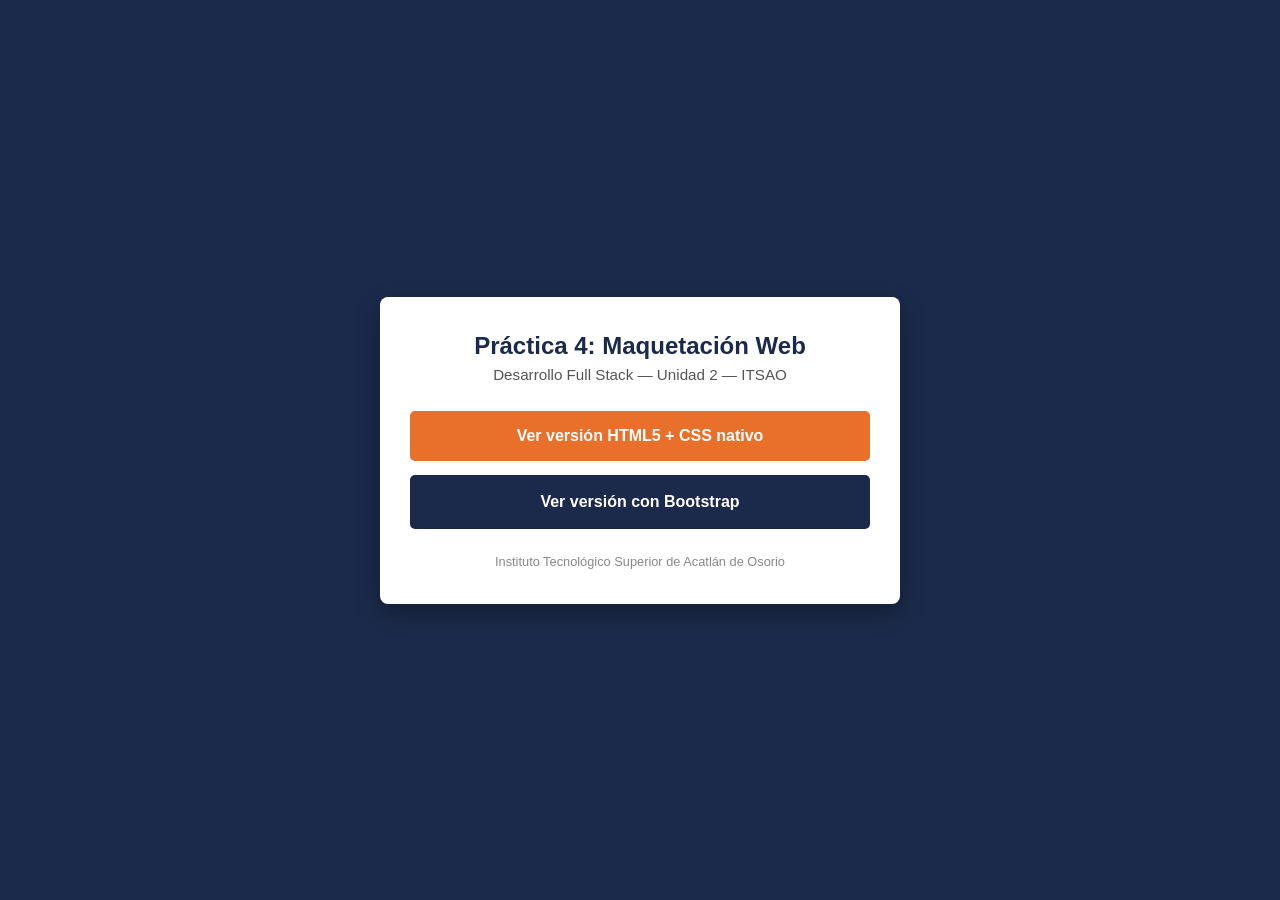
<file: index.html>
<!DOCTYPE html>
<html lang="es">
<head>
    <meta charset="UTF-8">
    <meta name="viewport" content="width=device-width, initial-scale=1.0">
    <title>Práctica 4 - Ferretería La Mixteca</title>
    <style>
        * { margin: 0; padding: 0; box-sizing: border-box; }
        body {
            font-family: 'Segoe UI', Arial, sans-serif;
            background-color: #1b2a4a;
            color: #fff;
            min-height: 100vh;
            display: flex;
            align-items: center;
            justify-content: center;
            padding: 20px;
        }
        .tarjeta {
            background-color: #ffffff;
            color: #2c2c2c;
            border-radius: 8px;
            max-width: 520px;
            width: 100%;
            padding: 35px 30px;
            text-align: center;
            box-shadow: 0 8px 24px rgba(0,0,0,0.3);
        }
        h1 {
            color: #1b2a4a;
            font-size: 1.5rem;
            margin-bottom: 6px;
        }
        p.desc {
            color: #555;
            margin-bottom: 28px;
            font-size: 0.95rem;
        }
        .enlaces {
            display: flex;
            flex-direction: column;
            gap: 14px;
        }
        .enlaces a {
            display: block;
            text-decoration: none;
            padding: 16px;
            border-radius: 5px;
            font-weight: 600;
            color: #fff;
            transition: opacity 0.2s ease;
        }
        .enlaces a:hover { opacity: 0.85; }
        .btn-nativo { background-color: #e8702a; }
        .btn-bootstrap { background-color: #1b2a4a; border: 2px solid #1b2a4a; }
        footer {
            margin-top: 25px;
            font-size: 0.8rem;
            color: #888;
        }
    </style>
</head>
<body>
    <div class="tarjeta">
        <h1>Práctica 4: Maquetación Web</h1>
        <p class="desc">Desarrollo Full Stack &mdash; Unidad 2 &mdash; ITSAO</p>

        <div class="enlaces">
            <a class="btn-nativo" href="indexDos.html">
                Ver versión HTML5 + CSS nativo
            </a>
            <a class="btn-bootstrap" href="indesBoststrap.html">
                Ver versión con Bootstrap
            </a>
        </div>

        <footer>Instituto Tecnológico Superior de Acatlán de Osorio</footer>
    </div>
</body>
</html>
</file>
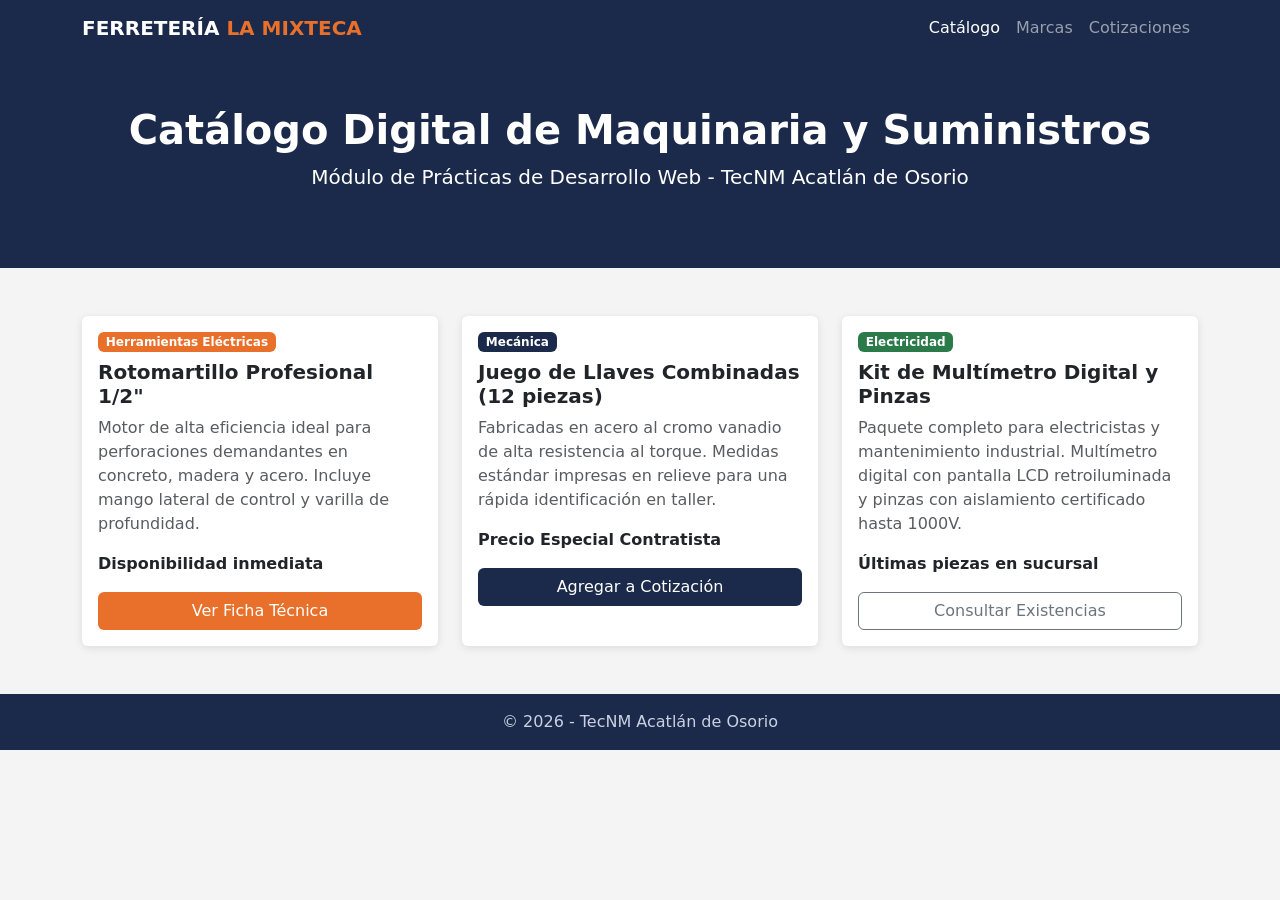
<file: indesBoststrap.html>
<!DOCTYPE html>
<html lang="es">
<head>
    <meta charset="UTF-8">
    <meta name="viewport" content="width=device-width, initial-scale=1.0">
    <title>Catálogo Ferretero - Bootstrap</title>

    <!-- Bootstrap descargado localmente -->
    <link rel="stylesheet" href="css/bootstrap.min.css">

    <style>
        body {
            background-color: #f4f4f4;
        }
        .navbar-brand span {
            color: #e8702a;
        }
        .seccion-titulo {
            background-color: #1b2a4a;
            color: #ffffff;
            padding: 50px 0 60px 0;
        }
        .card-categoria {
            border: none;
            border-radius: 6px;
            box-shadow: 0 2px 8px rgba(0,0,0,0.1);
            height: 100%;
        }
        .badge-herramientas { background-color: #e8702a; }
        .badge-mecanica { background-color: #1b2a4a; }
        .badge-electricidad { background-color: #2a7a4a; }
        footer {
            background-color: #1b2a4a;
            color: #c9d2e3;
        }
    </style>
</head>
<body>

    <!-- ===== NAVBAR ===== -->
    <nav class="navbar navbar-expand-lg navbar-dark" style="background-color: #1b2a4a;">
        <div class="container">
            <a class="navbar-brand fw-bold" href="#">FERRETERÍA <span>LA MIXTECA</span></a>

            <button class="navbar-toggler" type="button" data-bs-toggle="collapse"
                    data-bs-target="#menuPrincipal" aria-controls="menuPrincipal"
                    aria-expanded="false" aria-label="Mostrar/ocultar navegación">
                <span class="navbar-toggler-icon"></span>
            </button>

            <div class="collapse navbar-collapse" id="menuPrincipal">
                <ul class="navbar-nav ms-auto">
                    <li class="nav-item">
                        <a class="nav-link active" href="#catalogo">Catálogo</a>
                    </li>
                    <li class="nav-item">
                        <a class="nav-link" href="#marcas">Marcas</a>
                    </li>
                    <li class="nav-item">
                        <a class="nav-link" href="#cotizaciones">Cotizaciones</a>
                    </li>
                </ul>
            </div>
        </div>
    </nav>

    <!-- ===== TÍTULO DE SECCIÓN ===== -->
    <header class="seccion-titulo text-center" id="catalogo">
        <div class="container">
            <h1 class="fw-bold">Catálogo Digital de Maquinaria y Suministros</h1>
            <p class="lead">Módulo de Prácticas de Desarrollo Web - TecNM Acatlán de Osorio</p>
        </div>
    </header>

    <!-- ===== CARDS DE PRODUCTOS ===== -->
    <main class="container my-5" id="marcas">
        <div class="row g-4">

            <!-- Producto 1 -->
            <div class="col-12 col-md-6 col-lg-4">
                <div class="card card-categoria p-3">
                    <span class="badge badge-herramientas mb-2" style="width: fit-content;">
                        Herramientas Eléctricas
                    </span>
                    <h5 class="card-title fw-bold">Rotomartillo Profesional 1/2"</h5>
                    <p class="card-text text-muted">
                        Motor de alta eficiencia ideal para perforaciones demandantes en
                        concreto, madera y acero. Incluye mango lateral de control y
                        varilla de profundidad.
                    </p>
                    <p class="fw-semibold mb-3">Disponibilidad inmediata</p>
                    <a href="#" class="btn btn-mt-auto" style="background-color:#e8702a; color:#fff;">
                        Ver Ficha Técnica
                    </a>
                </div>
            </div>

            <!-- Producto 2 -->
            <div class="col-12 col-md-6 col-lg-4">
                <div class="card card-categoria p-3">
                    <span class="badge badge-mecanica mb-2" style="width: fit-content;">
                        Mecánica
                    </span>
                    <h5 class="card-title fw-bold">Juego de Llaves Combinadas (12 piezas)</h5>
                    <p class="card-text text-muted">
                        Fabricadas en acero al cromo vanadio de alta resistencia al torque.
                        Medidas estándar impresas en relieve para una rápida identificación
                        en taller.
                    </p>
                    <p class="fw-semibold mb-3">Precio Especial Contratista</p>
                    <a href="#" class="btn" style="background-color:#1b2a4a; color:#fff;">
                        Agregar a Cotización
                    </a>
                </div>
            </div>

            <!-- Producto 3 -->
            <div class="col-12 col-md-6 col-lg-4" id="cotizaciones">
                <div class="card card-categoria p-3">
                    <span class="badge badge-electricidad mb-2" style="width: fit-content;">
                        Electricidad
                    </span>
                    <h5 class="card-title fw-bold">Kit de Multímetro Digital y Pinzas</h5>
                    <p class="card-text text-muted">
                        Paquete completo para electricistas y mantenimiento industrial.
                        Multímetro digital con pantalla LCD retroiluminada y pinzas con
                        aislamiento certificado hasta 1000V.
                    </p>
                    <p class="fw-semibold mb-3">Últimas piezas en sucursal</p>
                    <a href="#" class="btn btn-outline-secondary">
                        Consultar Existencias
                    </a>
                </div>
            </div>

        </div>
    </main>

    <!-- ===== FOOTER ===== -->
    <footer class="text-center py-3">
        <p class="mb-0">© 2026 - TecNM Acatlán de Osorio</p>
    </footer>

    <!-- Bootstrap JS (necesario para el menú colapsable en móvil) -->
    <script src="js/bootstrap.bundle.min.js"></script>
</body>
</html>
</file>
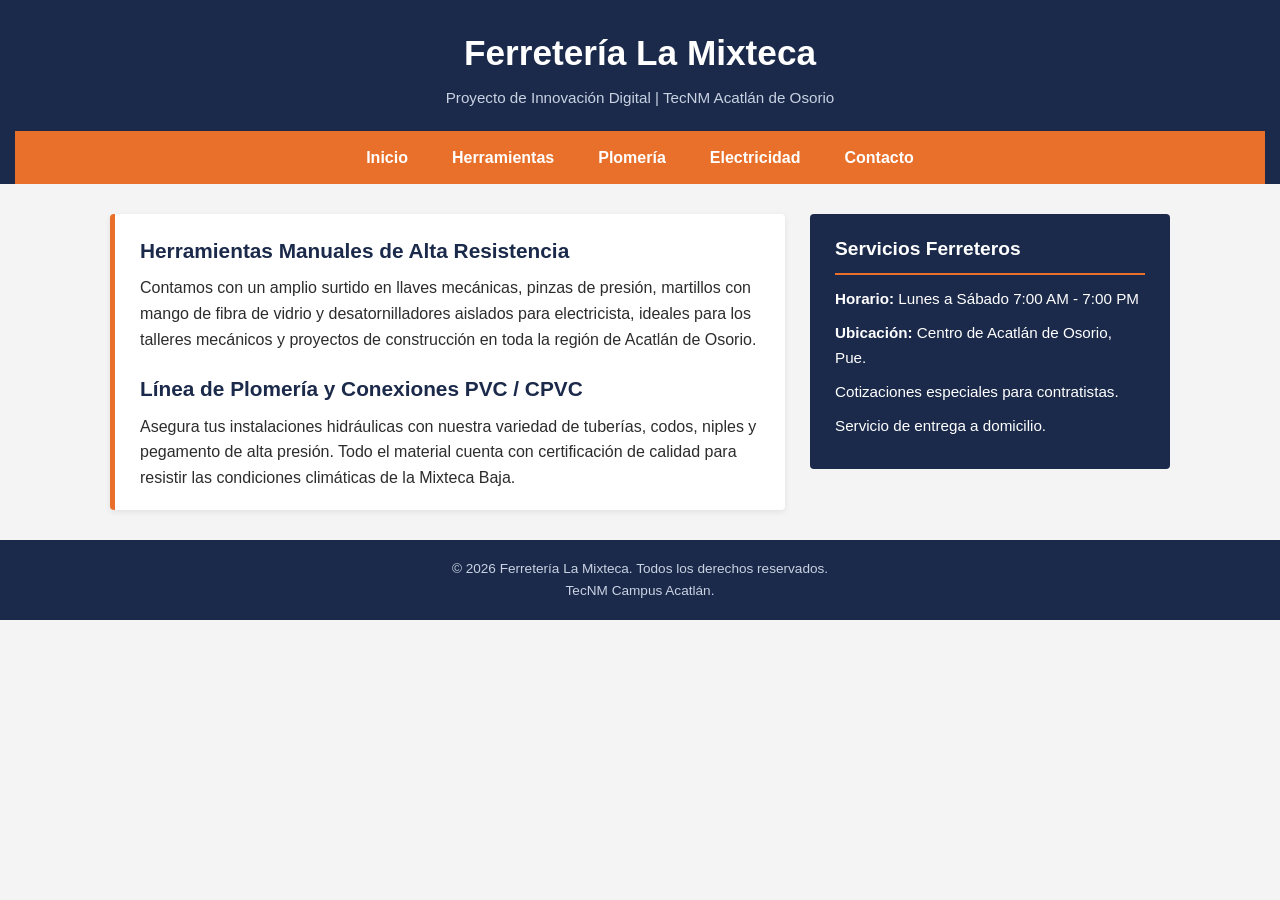
<file: indexDos.html>
<!DOCTYPE html>
<html lang="es">
<head>
    <meta charset="UTF-8">
    <meta name="viewport" content="width=device-width, initial-scale=1.0">
    <title>Ferretería La Mixteca - Acatlán</title>
    <link rel="stylesheet" href="estilo.css">
</head>
<body>

    <header class="encabezado">
        <h1>Ferretería La Mixteca</h1>
        <p class="subtitulo">Proyecto de Innovación Digital | TecNM Acatlán de Osorio</p>

        <nav class="navegacion">
            <ul>
                <li><a href="#inicio">Inicio</a></li>
                <li><a href="#herramientas">Herramientas</a></li>
                <li><a href="#plomeria">Plomería</a></li>
                <li><a href="#electricidad">Electricidad</a></li>
                <li><a href="#contacto">Contacto</a></li>
            </ul>
        </nav>
    </header>

    <main class="contenedor-principal" id="inicio">

        <section class="seccion-productos" id="herramientas">
            <article id="plomeria">
                <h2>Herramientas Manuales de Alta Resistencia</h2>
                <p>
                    Contamos con un amplio surtido en llaves mecánicas, pinzas de presión,
                    martillos con mango de fibra de vidrio y desatornilladores aislados para
                    electricista, ideales para los talleres mecánicos y proyectos de
                    construcción en toda la región de Acatlán de Osorio.
                </p>

                <h2 id="electricidad">Línea de Plomería y Conexiones PVC / CPVC</h2>
                <p>
                    Asegura tus instalaciones hidráulicas con nuestra variedad de tuberías,
                    codos, niples y pegamento de alta presión. Todo el material cuenta con
                    certificación de calidad para resistir las condiciones climáticas de la
                    Mixteca Baja.
                </p>
            </article>

            <aside class="info-servicios">
                <h2>Servicios Ferreteros</h2>
                <p><strong>Horario:</strong> Lunes a Sábado 7:00 AM - 7:00 PM</p>
                <p><strong>Ubicación:</strong> Centro de Acatlán de Osorio, Pue.</p>
                <p>Cotizaciones especiales para contratistas.</p>
                <p>Servicio de entrega a domicilio.</p>
            </aside>
        </section>

    </main>

    <footer class="pie-pagina" id="contacto">
        <p>© 2026 Ferretería La Mixteca. Todos los derechos reservados.</p>
        <p>TecNM Campus Acatlán.</p>
    </footer>

</body>
</html>
</file>
<file: estilo.css>
/* =========================================
   ESTILO.CSS - Ferretería La Mixteca
   Maquetación nativa con HTML5 + CSS3
   ========================================= */

/* Reset básico */
* {
    margin: 0;
    padding: 0;
    box-sizing: border-box;
}

body {
    font-family: 'Segoe UI', Arial, sans-serif;
    background-color: #f4f4f4;
    color: #2c2c2c;
    line-height: 1.6;
}

/* ===== ENCABEZADO ===== */
.encabezado {
    background-color: #1b2a4a; /* azul oscuro */
    color: #ffffff;
    text-align: center;
    padding: 25px 15px 0 15px;
}

.encabezado h1 {
    font-size: 2.2rem;
    margin-bottom: 5px;
}

.subtitulo {
    font-size: 0.95rem;
    color: #c9d2e3;
    margin-bottom: 20px;
}

/* ===== NAVEGACIÓN ===== */
.navegacion {
    background-color: #e8702a; /* naranja */
}

.navegacion ul {
    list-style: none;
    display: flex;
    justify-content: center;
    flex-wrap: wrap;
}

.navegacion ul li a {
    display: block;
    color: #ffffff;
    text-decoration: none;
    padding: 14px 22px;
    font-weight: 600;
    transition: background-color 0.3s ease;
}

.navegacion ul li a:hover,
.navegacion ul li a:focus {
    background-color: #cf5e1e;
}

/* ===== CONTENIDO PRINCIPAL ===== */
.contenedor-principal {
    max-width: 1100px;
    margin: 30px auto;
    padding: 0 20px;
}

.seccion-productos {
    display: flex;
    gap: 25px;
    flex-wrap: wrap;
}

article {
    flex: 2;
    min-width: 280px;
    background-color: #ffffff;
    border-left: 5px solid #e8702a;
    padding: 20px 25px;
    border-radius: 4px;
    box-shadow: 0 2px 6px rgba(0, 0, 0, 0.08);
}

article h2 {
    color: #1b2a4a;
    margin-bottom: 8px;
    font-size: 1.3rem;
}

article p {
    margin-bottom: 20px;
}

article p:last-child {
    margin-bottom: 0;
}

aside.info-servicios {
    flex: 1;
    min-width: 240px;
    background-color: #1b2a4a;
    color: #ffffff;
    padding: 20px 25px;
    border-radius: 4px;
    align-self: flex-start;
}

aside.info-servicios h2 {
    color: #ffffff;
    font-size: 1.2rem;
    margin-bottom: 12px;
    border-bottom: 2px solid #e8702a;
    padding-bottom: 8px;
}

aside.info-servicios p {
    margin-bottom: 10px;
    font-size: 0.95rem;
}

/* ===== PIE DE PÁGINA ===== */
.pie-pagina {
    background-color: #1b2a4a;
    color: #c9d2e3;
    text-align: center;
    padding: 18px 10px;
    margin-top: 30px;
    font-size: 0.85rem;
}

/* =========================================
   RESPONSIVE DESIGN - MEDIA QUERIES
   ========================================= */

/* Tablets: pantallas medianas (max 768px) */
@media (max-width: 768px) {
    .encabezado h1 {
        font-size: 1.7rem;
    }

    .navegacion ul {
        flex-direction: column;
    }

    .navegacion ul li a {
        text-align: center;
        padding: 12px;
        border-top: 1px solid rgba(255, 255, 255, 0.15);
    }

    .seccion-productos {
        flex-direction: column;
    }

    aside.info-servicios {
        order: -1; /* en móvil mostramos primero los servicios */
    }
}

/* Celulares: pantallas pequeñas (max 480px) */
@media (max-width: 480px) {
    .encabezado {
        padding: 18px 10px 0 10px;
    }

    .encabezado h1 {
        font-size: 1.4rem;
    }

    .subtitulo {
        font-size: 0.8rem;
    }

    article, aside.info-servicios {
        padding: 15px;
    }

    .contenedor-principal {
        margin: 15px auto;
        padding: 0 10px;
    }
}
</file>
